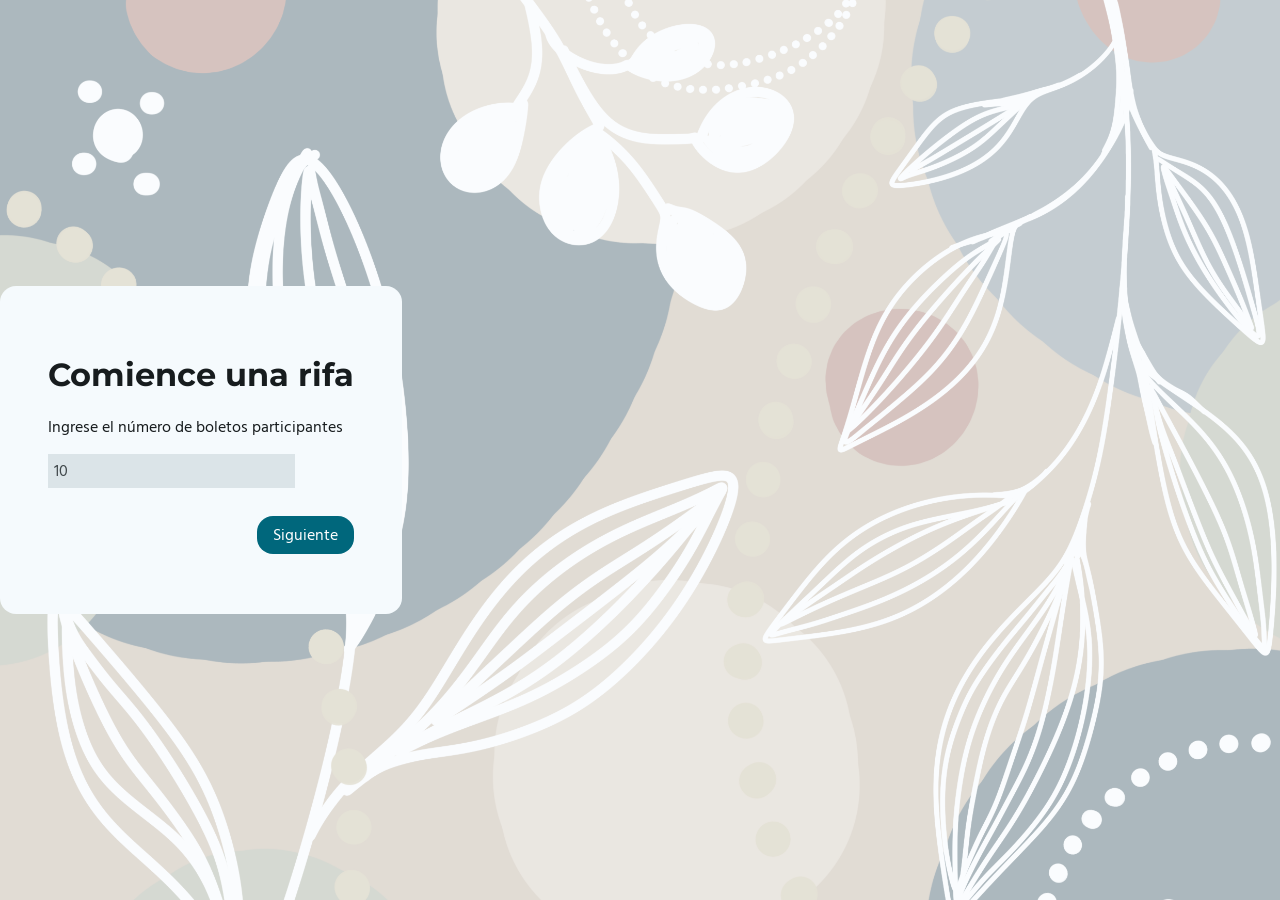
<file: index.html>
<!DOCTYPE html>
<html lang="en">

<head>
    <meta charset="UTF-8">
    <meta name="viewport" content="width=device-width, initial-scale=1.0">
    <meta http-equiv="X-UA-Compatible" content="ie=edge">
    <title>Rifa</title>
    <link rel="manifest" href="manifest.json">
    <link rel="stylesheet" href="css/style.css">
    <link rel="icon" type="image/svg+xml" href="/images/icons/icon.svg">
    <script src="js/app.js"></script>
    <script src="js/index.js" defer></script>
</head>

<body>
    <div class="image">
        <div class="background">
            <div class="container">
                <h1>Comience una rifa</h1>
                <label for="quantity">Ingrese el número de boletos participantes</label><br>
                <input type="number" id="quantity" min="1" value="10"><br>
                <button class="button" id="getQuantity">Siguiente</button>
            </div>
        </div>
    </div>
</body>

</html>
</file>
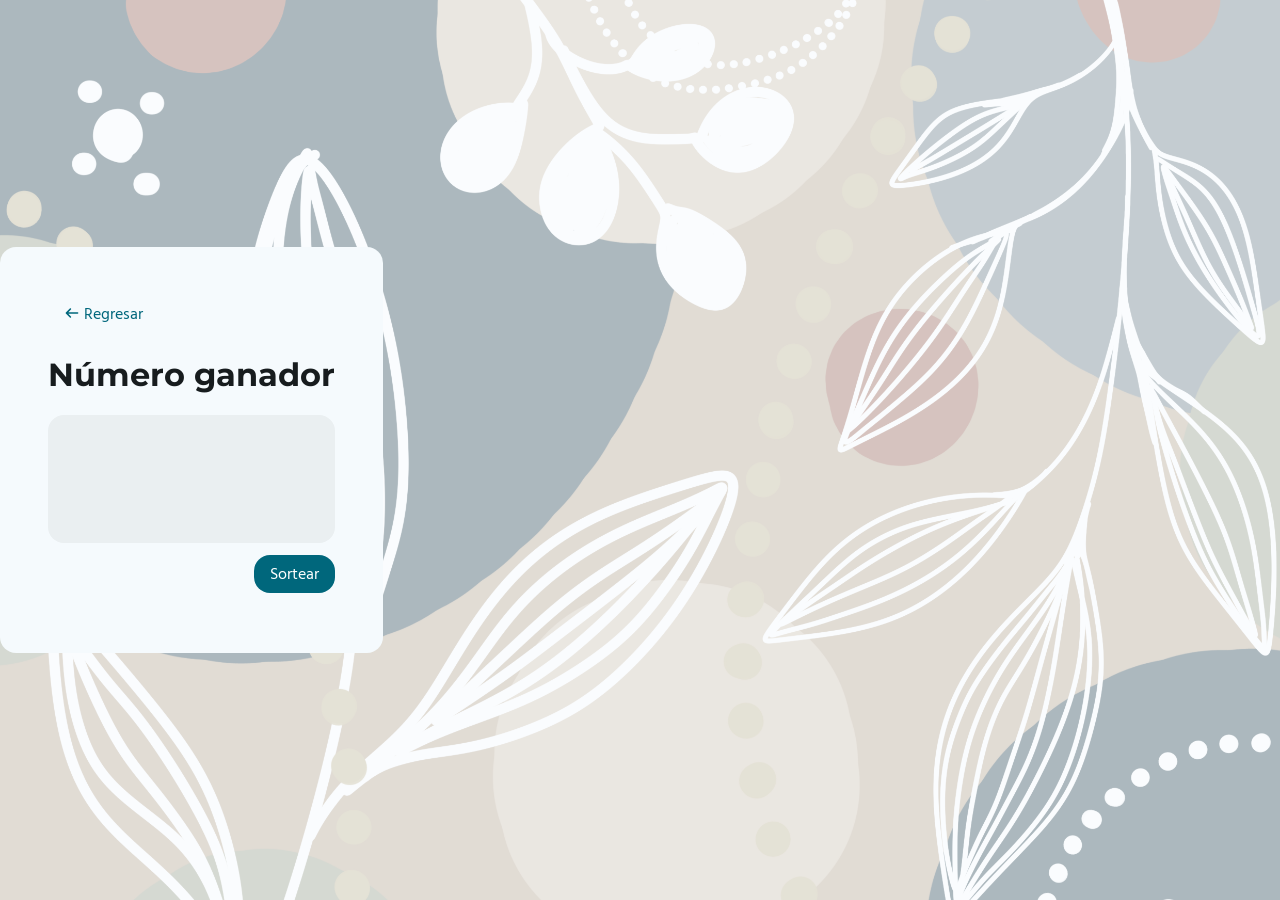
<file: draw.html>
<!DOCTYPE html>
<html lang="en">

<head>
    <meta charset="UTF-8">
    <meta name="viewport" content="width=device-width, initial-scale=1.0">
    <meta http-equiv="X-UA-Compatible" content="ie=edge">
    <title>Rifa</title>
    <link rel="manifest" href="manifest.json">
    <link rel="stylesheet" href="css/style.css">
    <link rel="icon" type="image/svg+xml" href="/images/icons/icon.svg">
    <script src="js/app.js"></script>
    <script src="js/draw.js" defer></script>
</head>

<body>
    <div class="image">
        <div class="background">
            <div class="container">
                <button id="return">
                    <svg class="icon" xmlns="http://www.w3.org/2000/svg"
                        viewBox="0 0 640 640"><!--!Font Awesome Free v7.2.0 by @fontawesome - https://fontawesome.com License - https://fontawesome.com/license/free Copyright 2026 Fonticons, Inc.-->
                        <path
                            d="M73.4 297.4C60.9 309.9 60.9 330.2 73.4 342.7L233.4 502.7C245.9 515.2 266.2 515.2 278.7 502.7C291.2 490.2 291.2 469.9 278.7 457.4L173.3 352L544 352C561.7 352 576 337.7 576 320C576 302.3 561.7 288 544 288L173.3 288L278.7 182.6C291.2 170.1 291.2 149.8 278.7 137.3C266.2 124.8 245.9 124.8 233.4 137.3L73.4 297.3z" />
                    </svg>
                    Regresar</button>
                <h1>Número ganador</h1>
                <div class="number">
                    <strong id="winner"></strong>
                </div>
                <button class="button" id="draw">Sortear</button>
            </div>
        </div>
    </div>
</body>

</html>
</file>
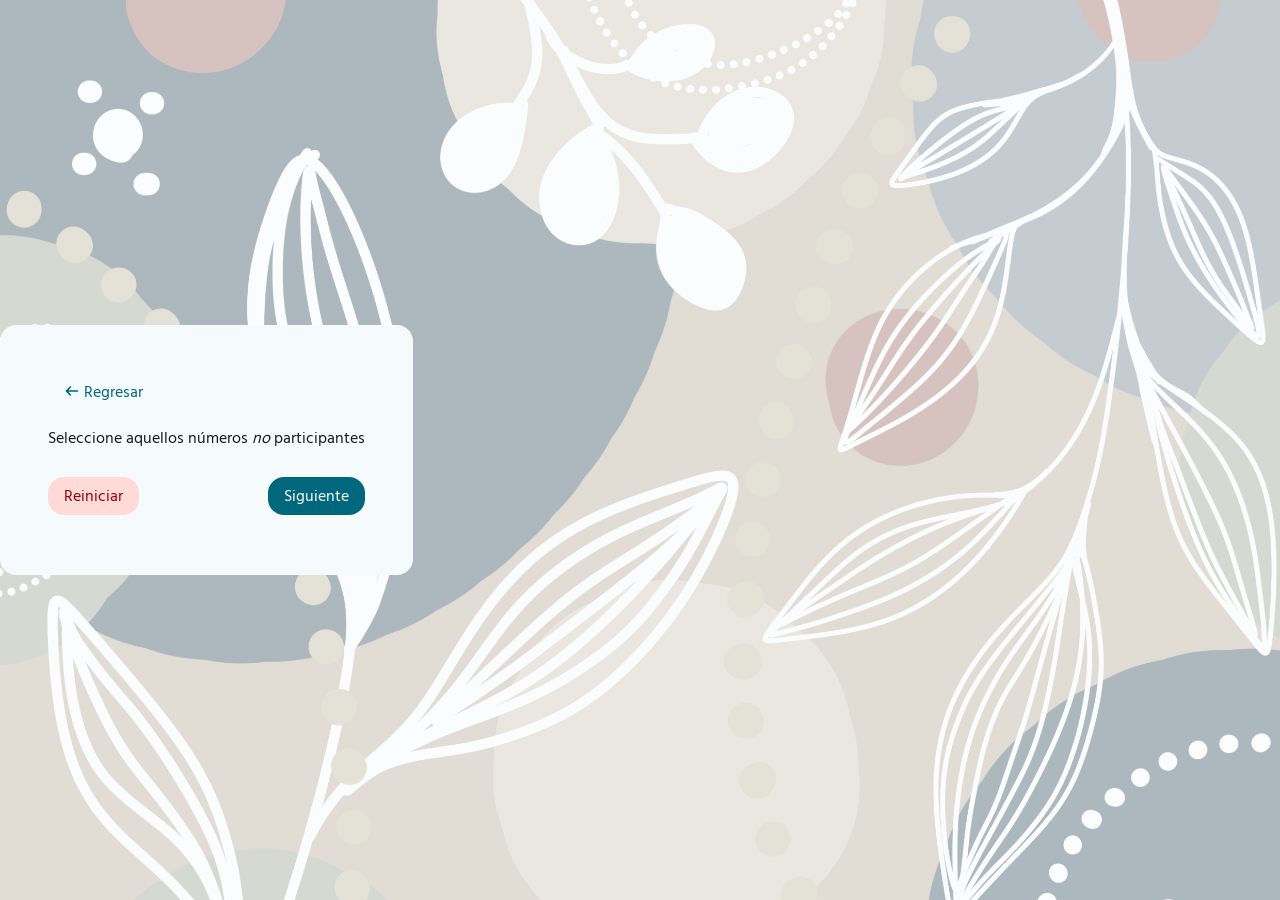
<file: select.html>
<!DOCTYPE html>
<html lang="en">

<head>
    <meta charset="UTF-8">
    <meta name="viewport" content="width=device-width, initial-scale=1.0">
    <meta http-equiv="X-UA-Compatible" content="ie=edge">
    <title>Rifa</title>
    <link rel="manifest" href="manifest.json">
    <link rel="stylesheet" href="css/style.css">
    <link rel="icon" type="image/svg+xml" href="/images/icons/icon.svg">
    <script src="js/app.js"></script>
    <script src="js/select.js" defer></script>
</head>

<body>
    <div class="image">
        <div class="background">
            <div class="container">
                <button id="return">
                    <svg class="icon" xmlns="http://www.w3.org/2000/svg"
                        viewBox="0 0 640 640"><!--!Font Awesome Free v7.2.0 by @fontawesome - https://fontawesome.com License - https://fontawesome.com/license/free Copyright 2026 Fonticons, Inc.-->
                        <path
                            d="M73.4 297.4C60.9 309.9 60.9 330.2 73.4 342.7L233.4 502.7C245.9 515.2 266.2 515.2 278.7 502.7C291.2 490.2 291.2 469.9 278.7 457.4L173.3 352L544 352C561.7 352 576 337.7 576 320C576 302.3 561.7 288 544 288L173.3 288L278.7 182.6C291.2 170.1 291.2 149.8 278.7 137.3C266.2 124.8 245.9 124.8 233.4 137.3L73.4 297.3z" />
                    </svg>
                    Regresar</button>
                <p>Seleccione aquellos números <em>no</em> participantes</p>
                <div id="selector"></div>
                <button id="reset">Reiniciar</button>
                <button class="button" id="getDisqualified">Siguiente</button>
            </div>
        </div>
    </div>
</body>

</html>
</file>
<file: css/style.css>
@import url(colors.css);
@import url("https://fonts.googleapis.com/css2?family=Hind+Madurai:wght@300;400;500;600;700&family=Montserrat:ital,wght@0,100..900;1,100..900&display=swap");

body {
  margin: 0px;
  font-family: "Hind Madurai", sans-serif;
}

h1,
h2,
h3,
h4,
h5,
h6 {
  font-family: "Montserrat", sans-serif;
}

.image {
  background-image: url(../images/background.png);
  background-size: cover;
  overflow: auto;
}

.background {
  background-color: color-mix(in srgb, var(--background) 50%, transparent);
  height: 100vh;
  align-content: center;
  justify-items: center;
  overflow: auto;
}

.container {
  background-color: var(--surface);
  color: var(--on-surface);
  box-sizing: border-box;
  padding: 3rem;
  margin-top: 3rem;
  margin-bottom: 3rem;
  width: fit-content;
  max-width: 80%;
  border-radius: 1rem;
  overflow: auto;
}

.container:has(> #selector) {
  width: stretch;
}

input {
  background-color: var(--surface-variant);
  color: var(--on-surface-variant);
  border: var(--outline);
  margin-top: 1rem;
  margin-bottom: 1rem;
  padding: 0.4rem;
  width: stretch;
  font-family: "Hind Madurai", sans-serif;
  font-size: medium;
}

button {
  font-family: "Hind Madurai", sans-serif;
  font-size: medium;
  border-radius: 1rem;
  padding: 0.5rem 1rem;
  margin: 0.75rem;
}

.button {
  background-color: var(--primary);
  color: var(--on-primary);
  border: none;
  float: right;
  margin-right: auto;
  transition-duration: 0.4s;
}

.button:hover {
  background-color: color-mix(in srgb, var(--on-primary) 8%, var(--primary));
}

.button:disabled {
  background-color: var(--surface-variant);
  color: var(--on-surface-variant);
}

#return {
  background: none;
  border: none;
  color: var(--primary);
  margin: auto;
  transition-duration: 0.4s;
}

#return:hover {
  background-color: color-mix(in srgb, var(--primary) 8%, transparent);
}

.icon {
  width: 1rem;
  vertical-align: -0.125rem;
  fill: var(--primary);
}

#selector {
  display: grid;
  grid-template-columns: repeat(auto-fit, minmax(5rem, 1fr));
}

.option {
  background-color: var(--surface-container);
  color: var(--on-surface);
  border: var(--outline);
  border-width: 1px;
  border-style: solid;
  transition-duration: 0.4s;
}

.option:hover {
  background-color: color-mix(
    in srgb,
    var(--on-surface) 8%,
    var(--surface-container)
  );
}

.selected {
  background-color: var(--secondary-container);
  color: var(--on-secondary-container);
  border: var(--secondary);
  border-width: 1px;
  border-style: solid;
}

.selected:hover {
  background-color: color-mix(
    in srgb,
    var(--on-secondary-container) 8%,
    var(--secondary-container)
  );
}

#reset {
  background-color: var(--error-container);
  color: var(--on-error-container);
  border: none;
  float: left;
  margin-left: auto;
  transition-duration: 0.4s;
}

#reset:hover {
  background-color: color-mix(
    in srgb,
    var(--on-error-container) 8%,
    var(--error-container)
  );
}

.number {
  background-color: var(--surface-container);
  border: none;
  color: var(--on-surface);
  border-radius: 1rem;
  padding: 2rem;
  font-size: 3rem;
  text-align: center;
  height: 4rem;
}
</file>
